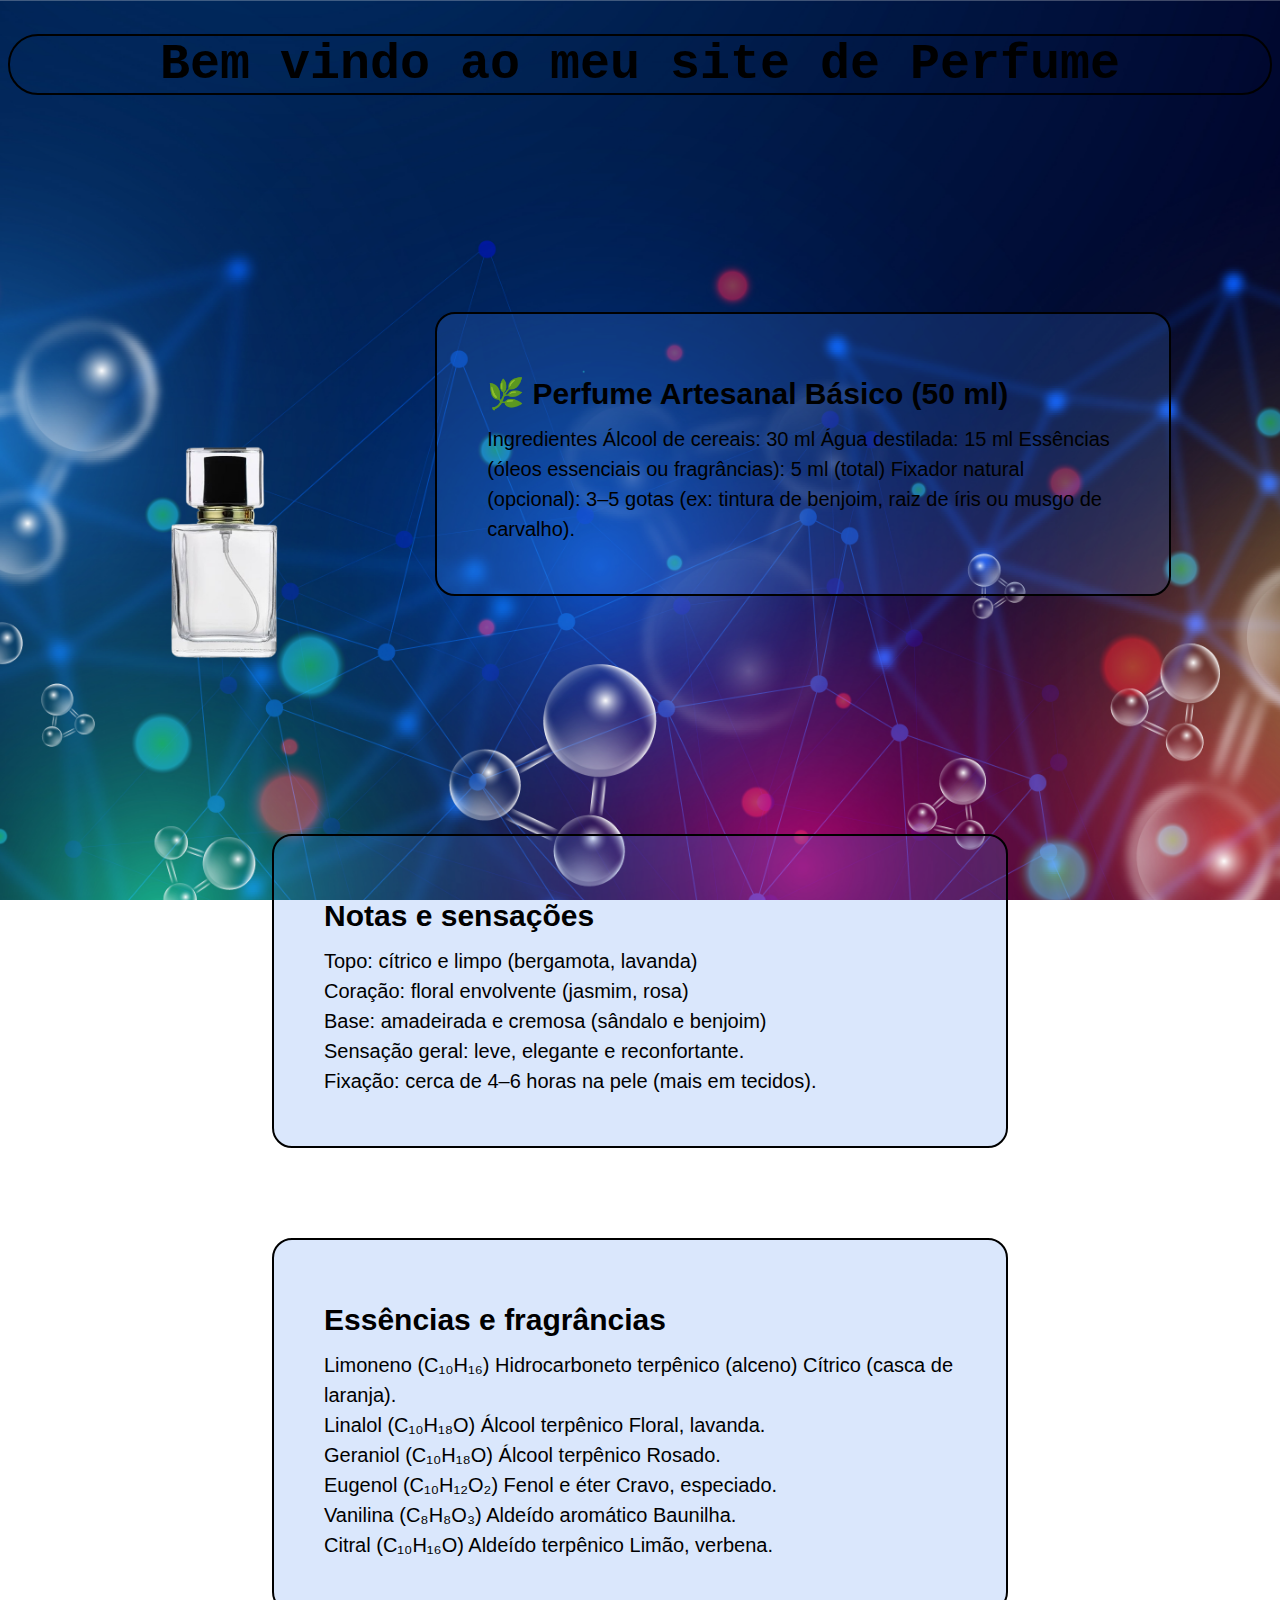
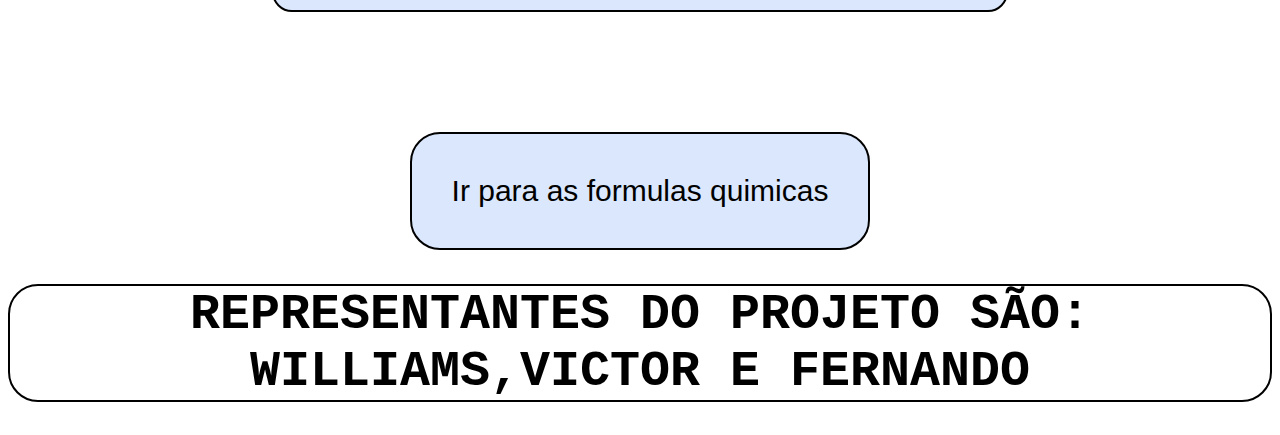
<file: index.html>
<!DOCTYPE html>
<html lang="en">
<head>
    <meta charset="UTF-8">
    <meta name="viewport" content="width=device-width, initial-scale=1.0">
    <link rel="stylesheet" href="style.css">
    <title>Perfume</title>
</head>
<body>
    <h1>Bem vindo ao meu site de Perfume</h1>

    <div class="container">
    <img src="perfume.png" class="img-perfume">

    <p>
        <strong>🌿 Perfume Artesanal Básico (50 ml)</strong>
        <br>

Ingredientes

Álcool de cereais: 30 ml

Água destilada: 15 ml

Essências (óleos essenciais ou fragrâncias): 5 ml (total)

Fixador natural (opcional): 3–5 gotas (ex: tintura de benjoim, raiz de íris ou musgo de carvalho).
    </p>



    </div>
    <div class="container">
        <p><strong>Notas e sensações</strong><br>
            
            Topo: cítrico e limpo (bergamota, lavanda)<br>

Coração: floral envolvente (jasmim, rosa)<br>

Base: amadeirada e cremosa (sândalo e benjoim)<br>

Sensação geral: leve, elegante e reconfortante.<br>

Fixação: cerca de 4–6 horas na pele (mais em tecidos).</p>
    </div>
    <div class="container">
        

        <p>
            <strong>Essências e fragrâncias</strong><br>
            Limoneno (C₁₀H₁₆)	Hidrocarboneto terpênico (alceno)	Cítrico (casca de laranja).<br>
Linalol (C₁₀H₁₈O)	Álcool terpênico	Floral, lavanda.<br>
Geraniol (C₁₀H₁₈O)	Álcool terpênico	Rosado.<br>
Eugenol (C₁₀H₁₂O₂)	Fenol e éter	Cravo, especiado.<br>
Vanilina (C₈H₈O₃)	Aldeído aromático	Baunilha.<br>
Citral (C₁₀H₁₆O)	Aldeído terpênico	Limão, verbena.<br></p>
    </div>
    <div class="container">
    <a href="formulas.html"><input type="button" value="Ir para as formulas quimicas"></a>

    </div>
<div>
    <footer>
        <h1>REPRESENTANTES DO PROJETO SÃO: WILLIAMS,VICTOR E FERNANDO</h1>
    </footer>
</div>
</body>
</html>
</file>
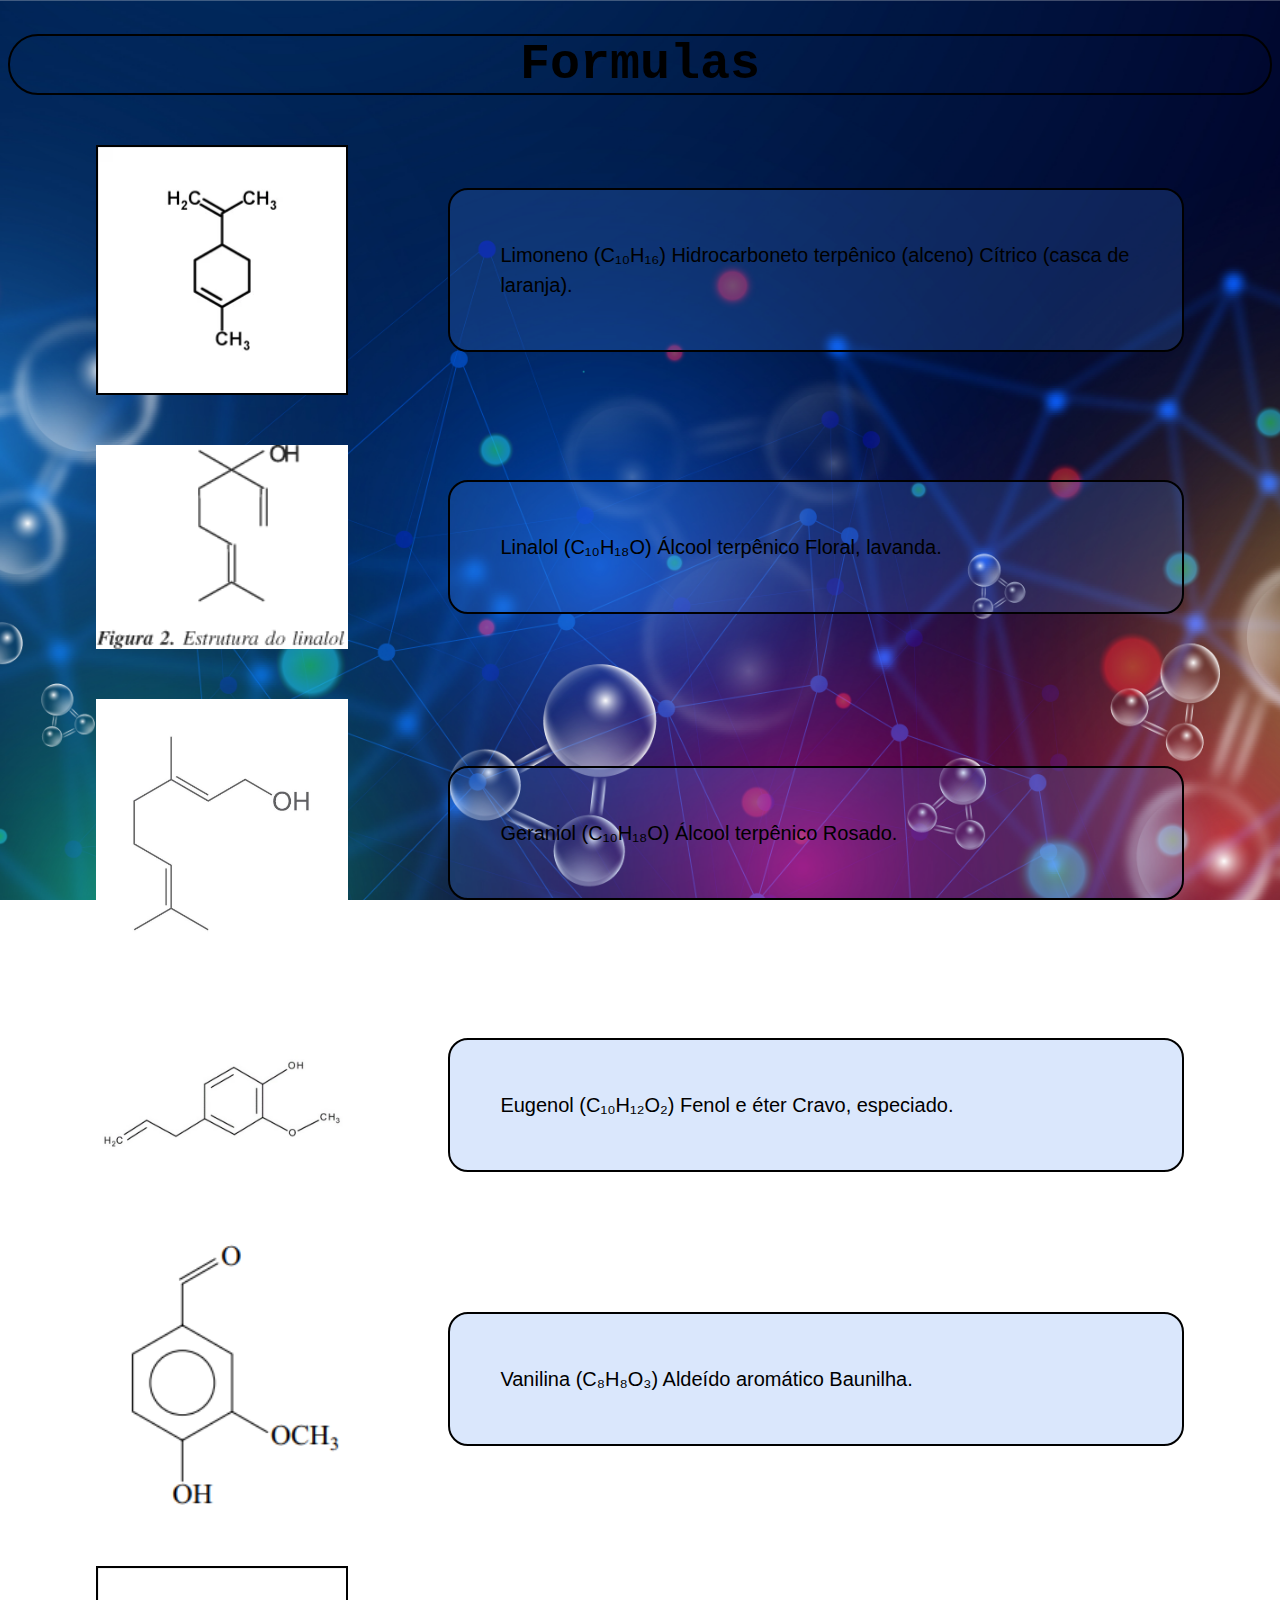
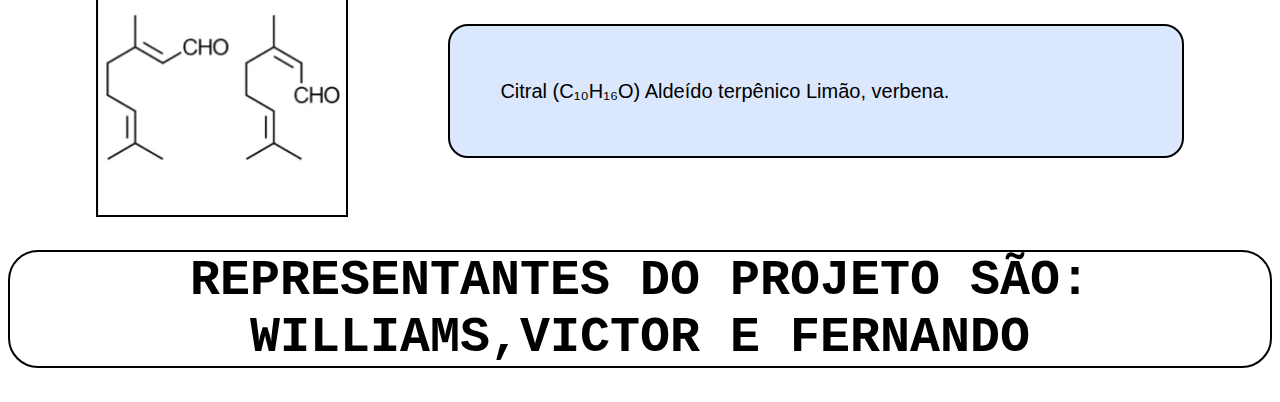
<file: formulas.html>
<!DOCTYPE html>
<html lang="en">
<head>
    <meta charset="UTF-8">
    <meta name="viewport" content="width=device-width, initial-scale=1.0">
    <link rel="stylesheet" href="style.css">
    <title>Document</title>
</head>
<body>
    <h1>Formulas</h1>
    <div class="container">
        <img src="Limoneto.webp" alt="" class="formulas">
        <p>
            Limoneno (C₁₀H₁₆)	Hidrocarboneto terpênico (alceno)	Cítrico (casca de laranja).
        </p>
    </div>
    <div class="container">
        <img src="Linalol.gif" alt="" class="formulas">
        <p>
            Linalol (C₁₀H₁₈O)	Álcool terpênico	Floral, lavanda.
        </p>
    </div>
    <div class="container">
        <img src="Geraniol.jpeg" alt="" class="formulas">
        <p>
            Geraniol (C₁₀H₁₈O)	Álcool terpênico	Rosado.
        </p>
    </div>
    <div class="container">
        <img src="Eugenol.jpg" alt="" class="formulas">
        <p>
            Eugenol (C₁₀H₁₂O₂)	Fenol e éter	Cravo, especiado.
        </p>
    </div>
    <div class="container">
        <img src="Vanilina.png" alt="" class="formulas">
        <p>
          Vanilina (C₈H₈O₃)	Aldeído aromático	Baunilha.
        </p>
    </div>
    <div class="container">
        <img src="Citral.webp" alt="" class="formulas">
        <p>
            Citral (C₁₀H₁₆O)	Aldeído terpênico	Limão, verbena.
        </p>
    </div>
    <div>
    <footer>
        <h1>REPRESENTANTES DO PROJETO SÃO: WILLIAMS,VICTOR E FERNANDO</h1>
    </footer>
</div>
    
</body>
</html>
</file>
<file: style.css>
body {
            background: linear-gradient(#18e,#e24);
            background-image: url(fondo.jpg);
            background-attachment: fixed;
            background-size: cover;
            background-position: center;
            background-repeat: no-repeat;
        }

        h1 {
            font-size: 50px;
            text-align: center;
            font-family: 'Courier New', Courier, monospace;
            border: 2px solid black;
            border-radius: 30px;
            
        }

        .container {
            display: flex;
            align-items: center;
            gap: 100px;
            justify-content: center;
            margin-top: 50px;
        }

        .img-perfume {
            width: 10%;
            margin-top: 250px;
            padding: 50px;


        }

        p {
            width: 50%;
            font-family: 'Lucida Sans', 'Lucida Sans Regular', 'Lucida Grande', 'Lucida Sans Unicode', Geneva, Verdana, sans-serif;
            line-height: 1.5;
            font-size: 20px;
            padding: 50px;
            background: #48e3;
            border: 2px solid #000;
            border-radius: 20px;

        }

        strong {
            line-height: 2;
            font-size: 30px;
        }

        input {
            padding: 40px;
            font-size: 30px;
            background-color: #48e3;
            border: 2px solid;
            border-radius: 30px;
            margin-top: 50px;
        }

        input:hover {
            background-color: #48e;
            transition: 1s;
            padding: 50px;
            font-size: 35px;
        }
    /*imagenes da formula*/

    .formulas {
        width: 20%;
    }
</file>
